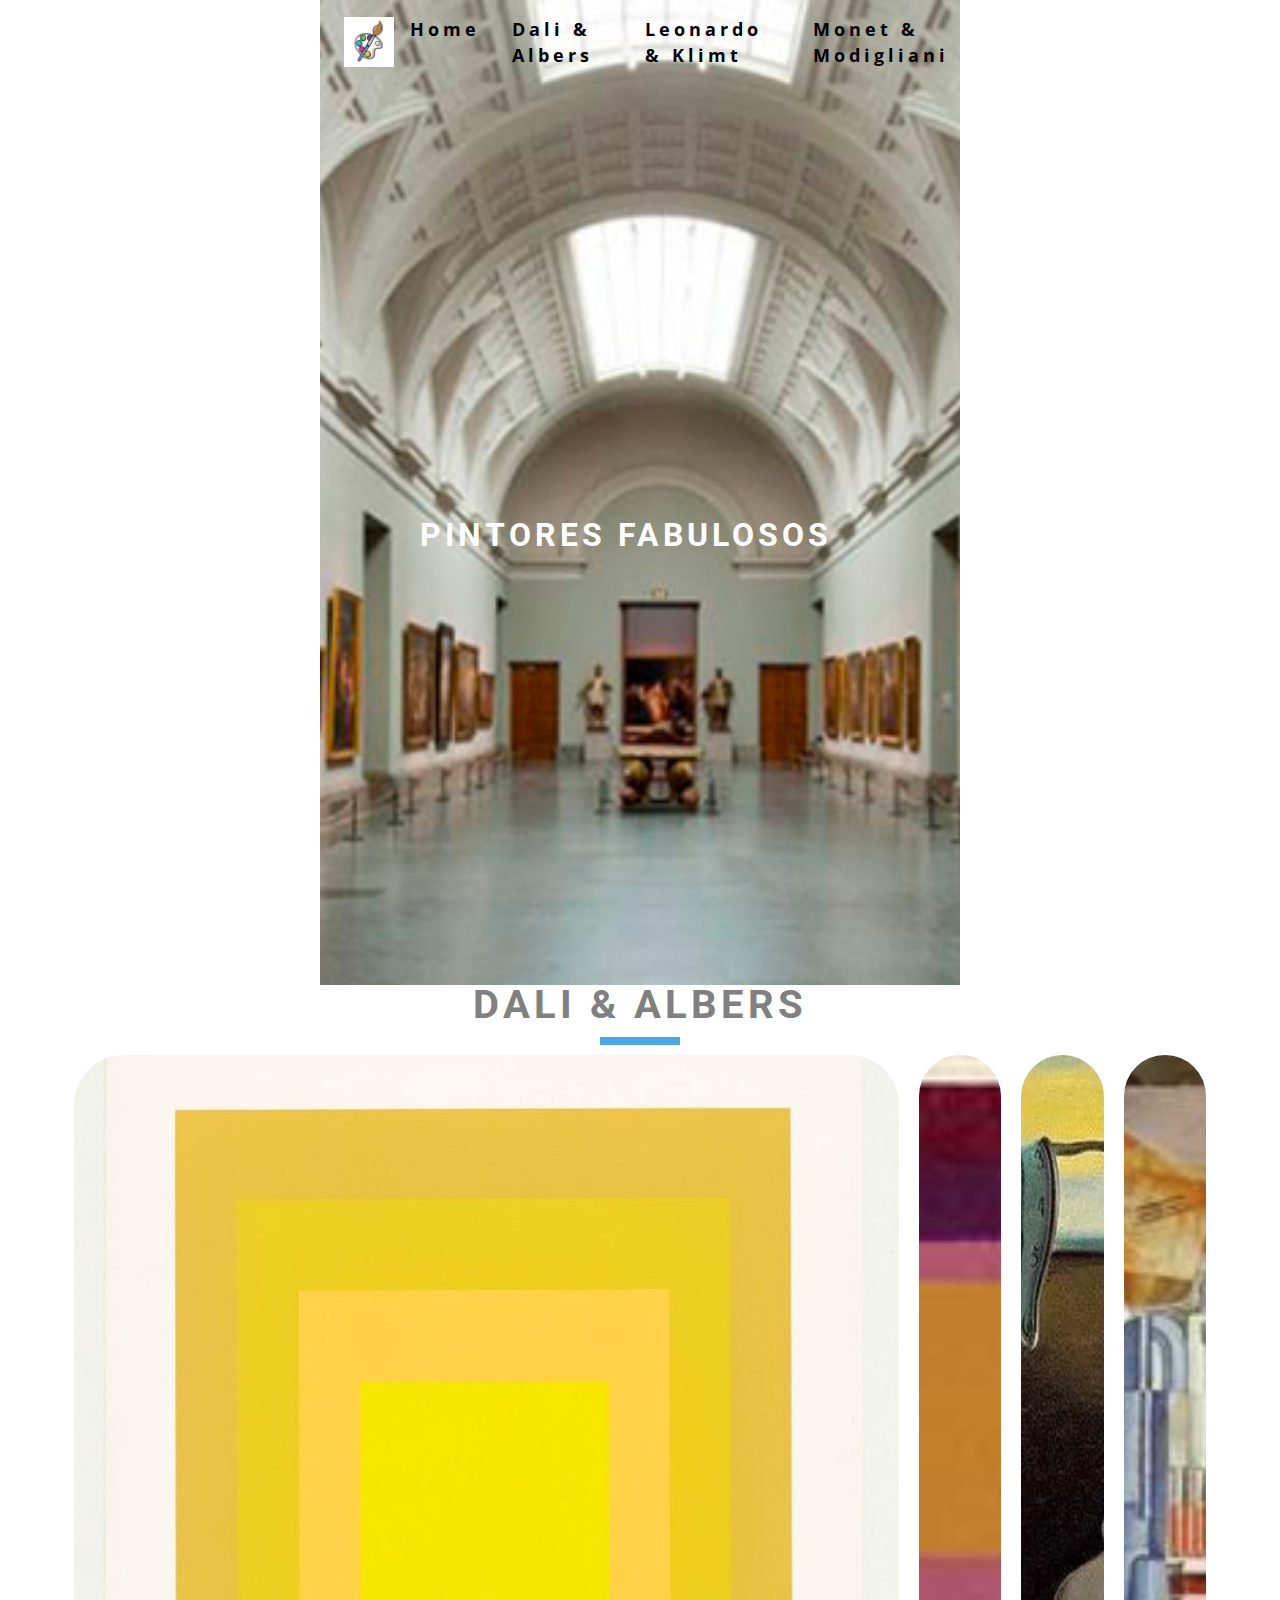
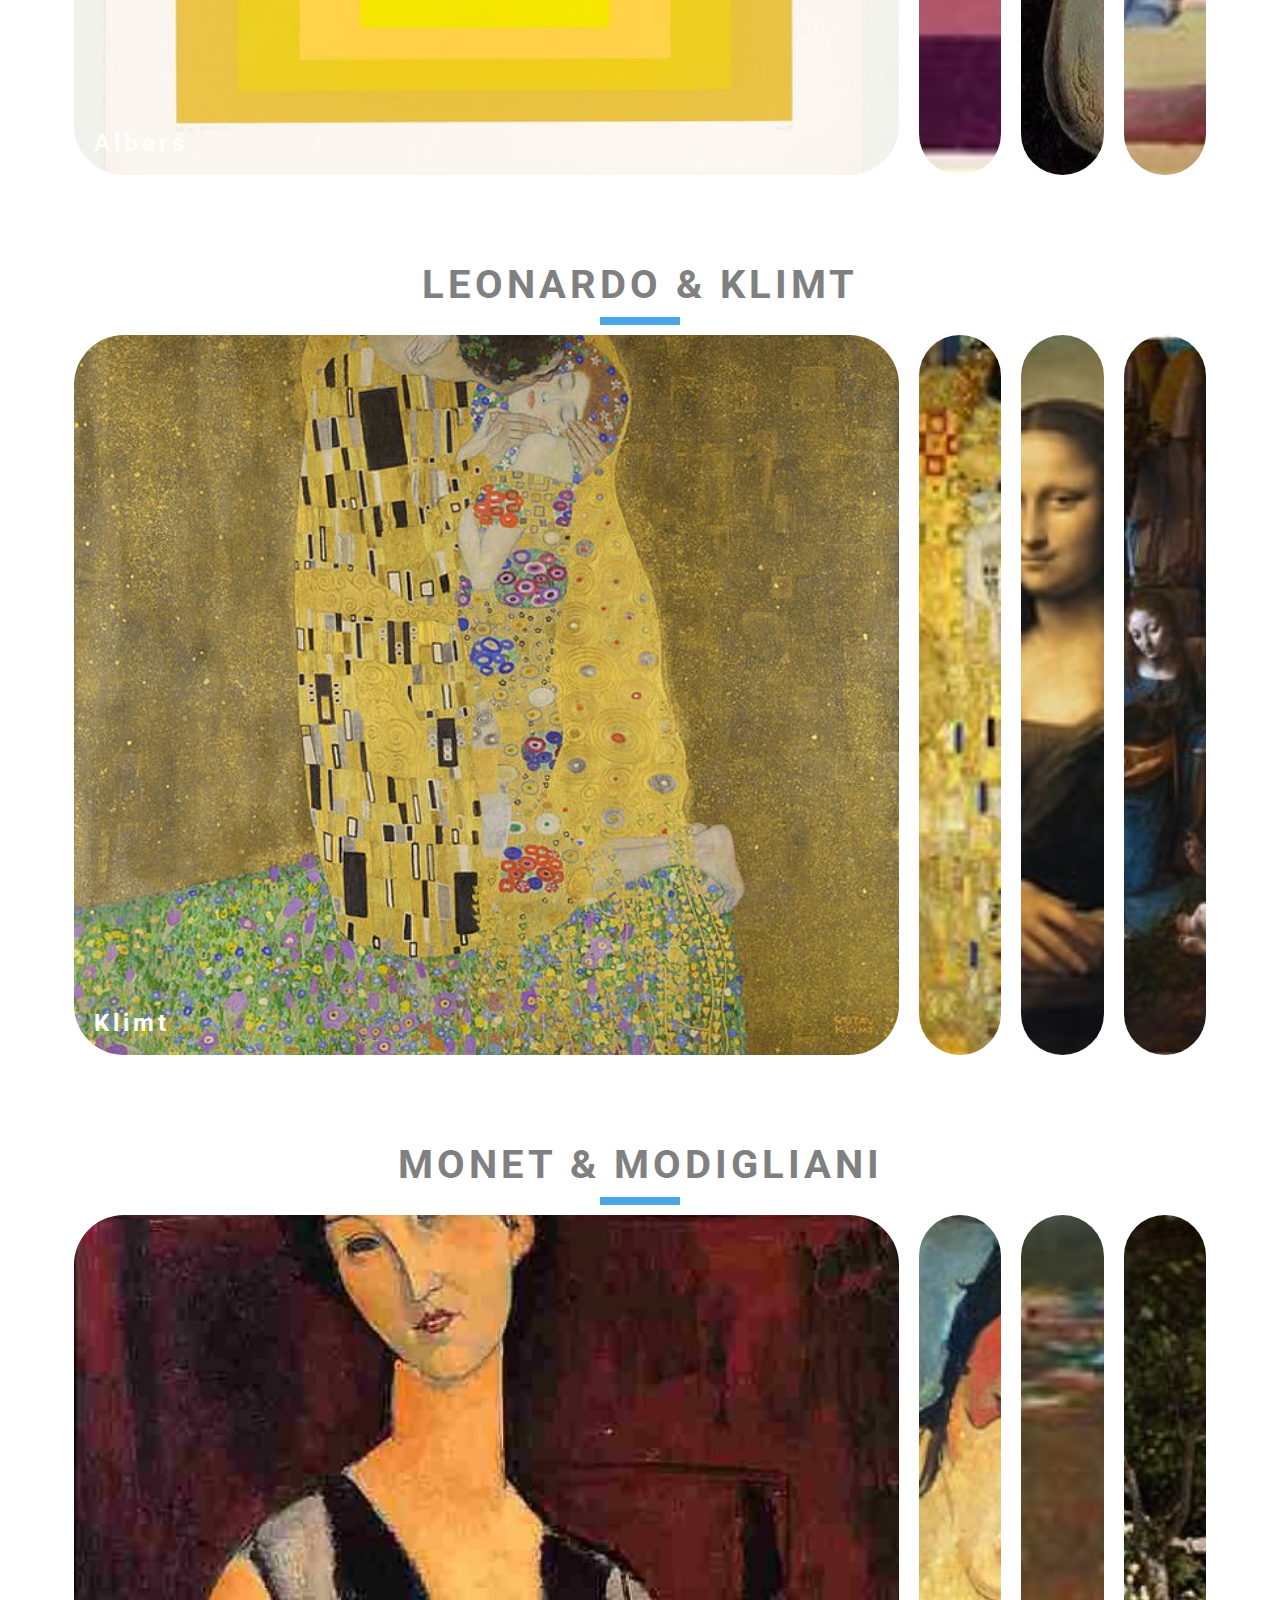
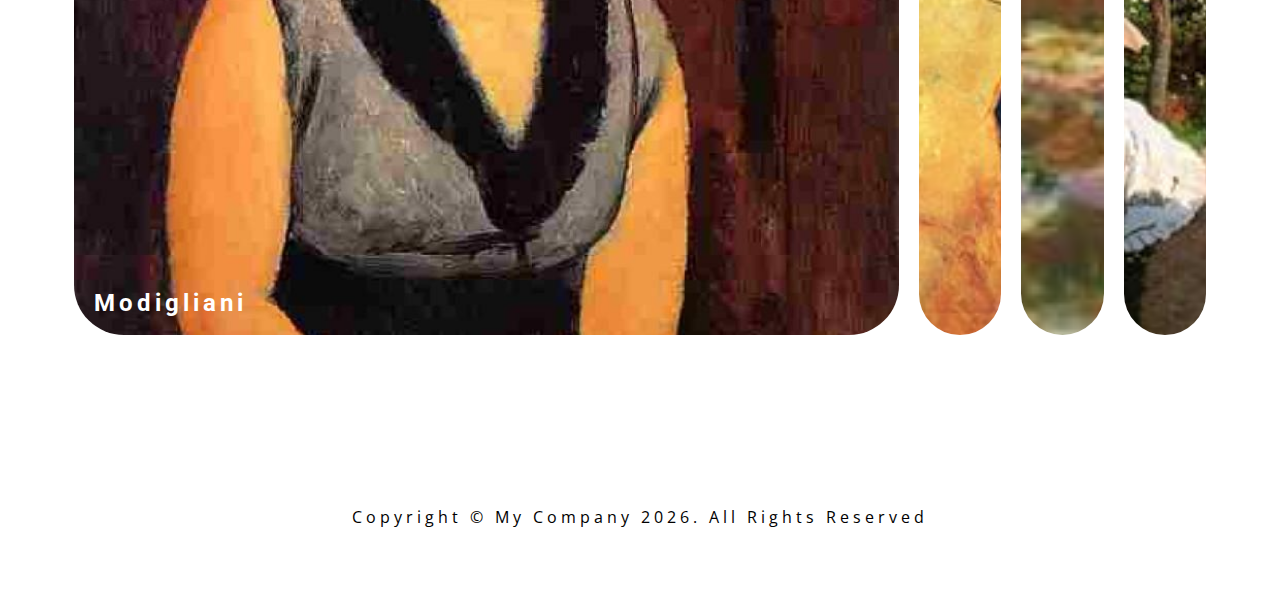
<file: index.html>
<!DOCTYPE html>
<html lang="en">
<head>
    <meta charset="UTF-8">
    <meta http-equiv="X-UA-Compatible" content="IE=edge">
    <meta name="viewport" content="width=device-width, initial-scale=1.0">
    <title>Scroll Project</title>

    <link
      rel="stylesheet"
      href="https://cdnjs.cloudflare.com/ajax/libs/font-awesome/5.14.0/css/all.min.css"
    />
    <!--link rel="stylesheet" href="style.css"-->
    <link rel="stylesheet" href="scroll.css">
    
</head>

<body>
  <main>
    <!--header-->
    <header id = "home">

    <!--navbar-->
        <nav id="nav">
            <div class="nav-center">

    <!--nav header-->        
                <div class="nav-header">
                    <img src="./logo.jpg" alt="logo" class="logo"/>
                    <button class="nav-toggle">
                        <i class="fas fa-bars"></i>
                    </button>
                </div>
    <!--links-->
                <div class="links-container">   <!--para por default ocultar los links-->
                    <ul class="links"> <!-- este para saber la height -->
                        <li>
                            <a href="#home" class="scroll-link">home</a>
                        </li>

                        <li>
                            <a href="#dali-albers" class="scroll-link">Dali & Albers</a>
                        </li>

                        <li>
                            <a href="#leonardo-klimt" class="scroll-link">Leonardo & Klimt</a>
                        </li>

                        <li>
                            <a href="#monet-modigliani" class="scroll-link">monet & modigliani</a>
                        </li>
                    </ul>
                </div>

            </div>
        </nav>

    <!-- banner -->
        <div class="banner">
            <div class="container">
                <h1>pintores fabulosos</h1>
            </div>
        </div>
    </header>

    <!-- about -->
    <section id="dali-albers" class="section">                
            <div>
              <div class="title">
                <h2>Dali & Albers</h2>
                <div class="underline"></div>
              </div>
            </div>
          
            <div class="container">
              <div class="panel active" style="background-image: url(./img/albers1.jpg)">
                <h3>Albers</h3>
              </div>
              <div class="panel" style="background-image: url(./img/albers2.jpg)">
                <h3>Albers</h3>
              </div>
              <div class="panel" style="background-image: url(./img/dali1.jpg)">
                <h3>Dali</h3>
              </div>
              <div class="panel" style="background-image: url(./img/dali2.jpg)">
                <h3>Dali</h3>
              </div>
              <!--div class="panel" style="background-image: url('https://images.unsplash.com/photo-1549880338-65ddcdfd017b?ixlib=rb-1.2.1&ixid=eyJhcHBfaWQiOjEyMDd9&auto=format&fit=crop&w=1350&q=80')">
                <h3>Mountains - Clouds</h3>
              </div-->       
            </div>
               
    </section>

    <!-- about -->
    <section id="leonardo-klimt" class="section">                
        <div>
          <div class="title">
            <h2>Leonardo & Klimt</h2>
            <div class="underline"></div>
          </div>
        </div>
      
        <div class="container">
          <div class="panel active" style="background-image: url(./img/klimt1.jpg)">
            <h3>Klimt</h3>
          </div>
          <div class="panel" style="background-image: url(./img/klimt2.jpg)">
            <h3>Klimt</h3>
          </div>
          <div class="panel" style="background-image: url(./img/leonardo1.jpg)">
            <h3>Leonardo</h3>
          </div>
          <div class="panel" style="background-image: url(./img/leonardo2.jpg)">
            <h3>Leonardo</h3>
          </div>
          <!--div class="panel" style="background-image: url('https://images.unsplash.com/photo-1549880338-65ddcdfd017b?ixlib=rb-1.2.1&ixid=eyJhcHBfaWQiOjEyMDd9&auto=format&fit=crop&w=1350&q=80')">
            <h3>Mountains - Clouds</h3>
          </div-->       
        </div>
           
</section>

    <!-- about -->
    <section id="monet-modigliani" class="section">                
        <div>
          <div class="title">
            <h2>Monet & Modigliani</h2>
            <div class="underline"></div>
          </div>
        </div>
      
        <div class="container">
          <div class="panel active" style="background-image: url(./img/modigliani1.jpg)">
            <h3>Modigliani</h3>
          </div>
          <div class="panel" style="background-image: url(./img/modigliani2.jpg)">
            <h3>Modigliani</h3>
          </div>
          <div class="panel" style="background-image: url(./img/monet1.jpg)">
            <h3>Monet</h3>
          </div>
          <div class="panel" style="background-image: url(./img/monet2.jpg)">
            <h3>Monet</h3>
          </div>
          <!--div class="panel" style="background-image: url('https://images.unsplash.com/photo-1549880338-65ddcdfd017b?ixlib=rb-1.2.1&ixid=eyJhcHBfaWQiOjEyMDd9&auto=format&fit=crop&w=1350&q=80')">
            <h3>Mountains - Clouds</h3>
          </div-->       
        </div>
           
</section>



    <!--footer-->
    <footer class="section">
        <p>
            copyright &copy; my company <span id="date"></span>. All rights reserved           
        </p>
    </footer>

    <!-- back to the top button -->
    <a href="#home" class="scroll-link top-link">
        <i class="fas fa-arrow-up"></i>
    </a>

  </main>
    <!--javascript-->
    <script src="scroll.js"></script>
</body>
</html>
</file>
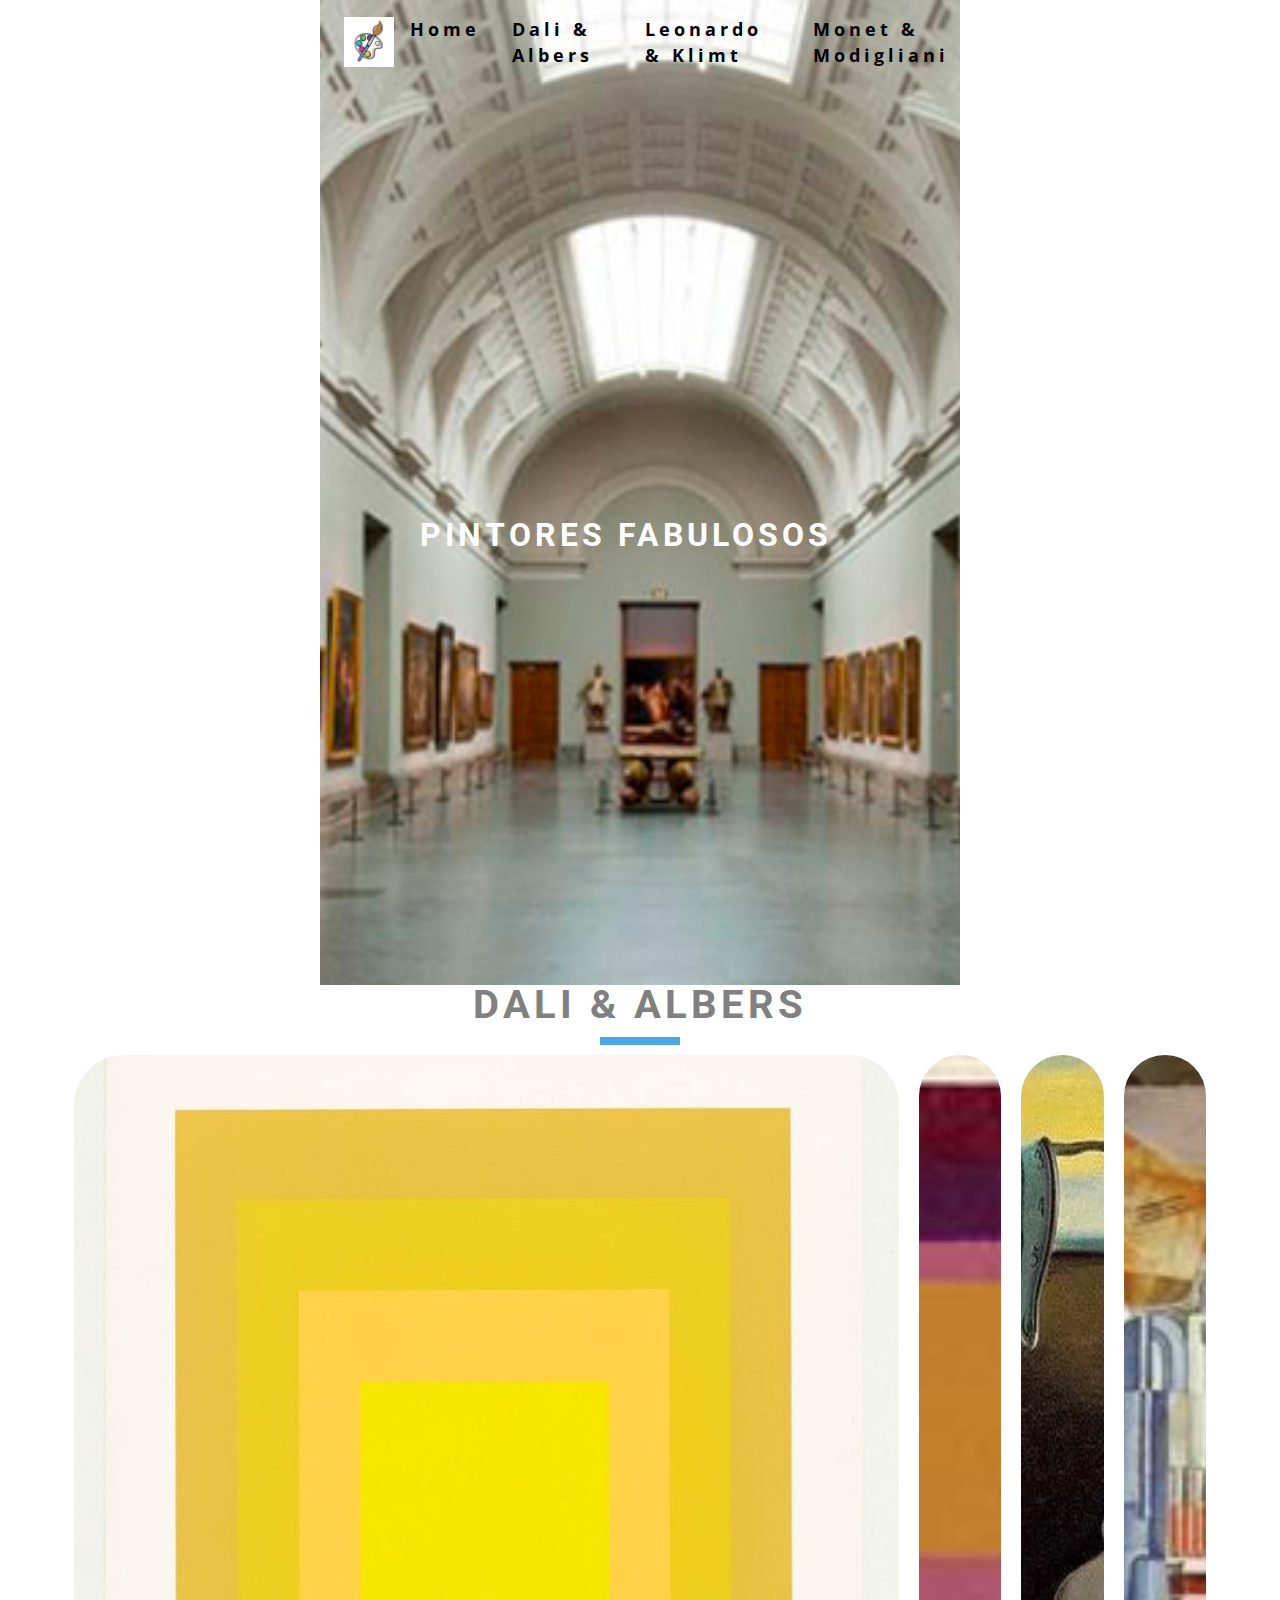
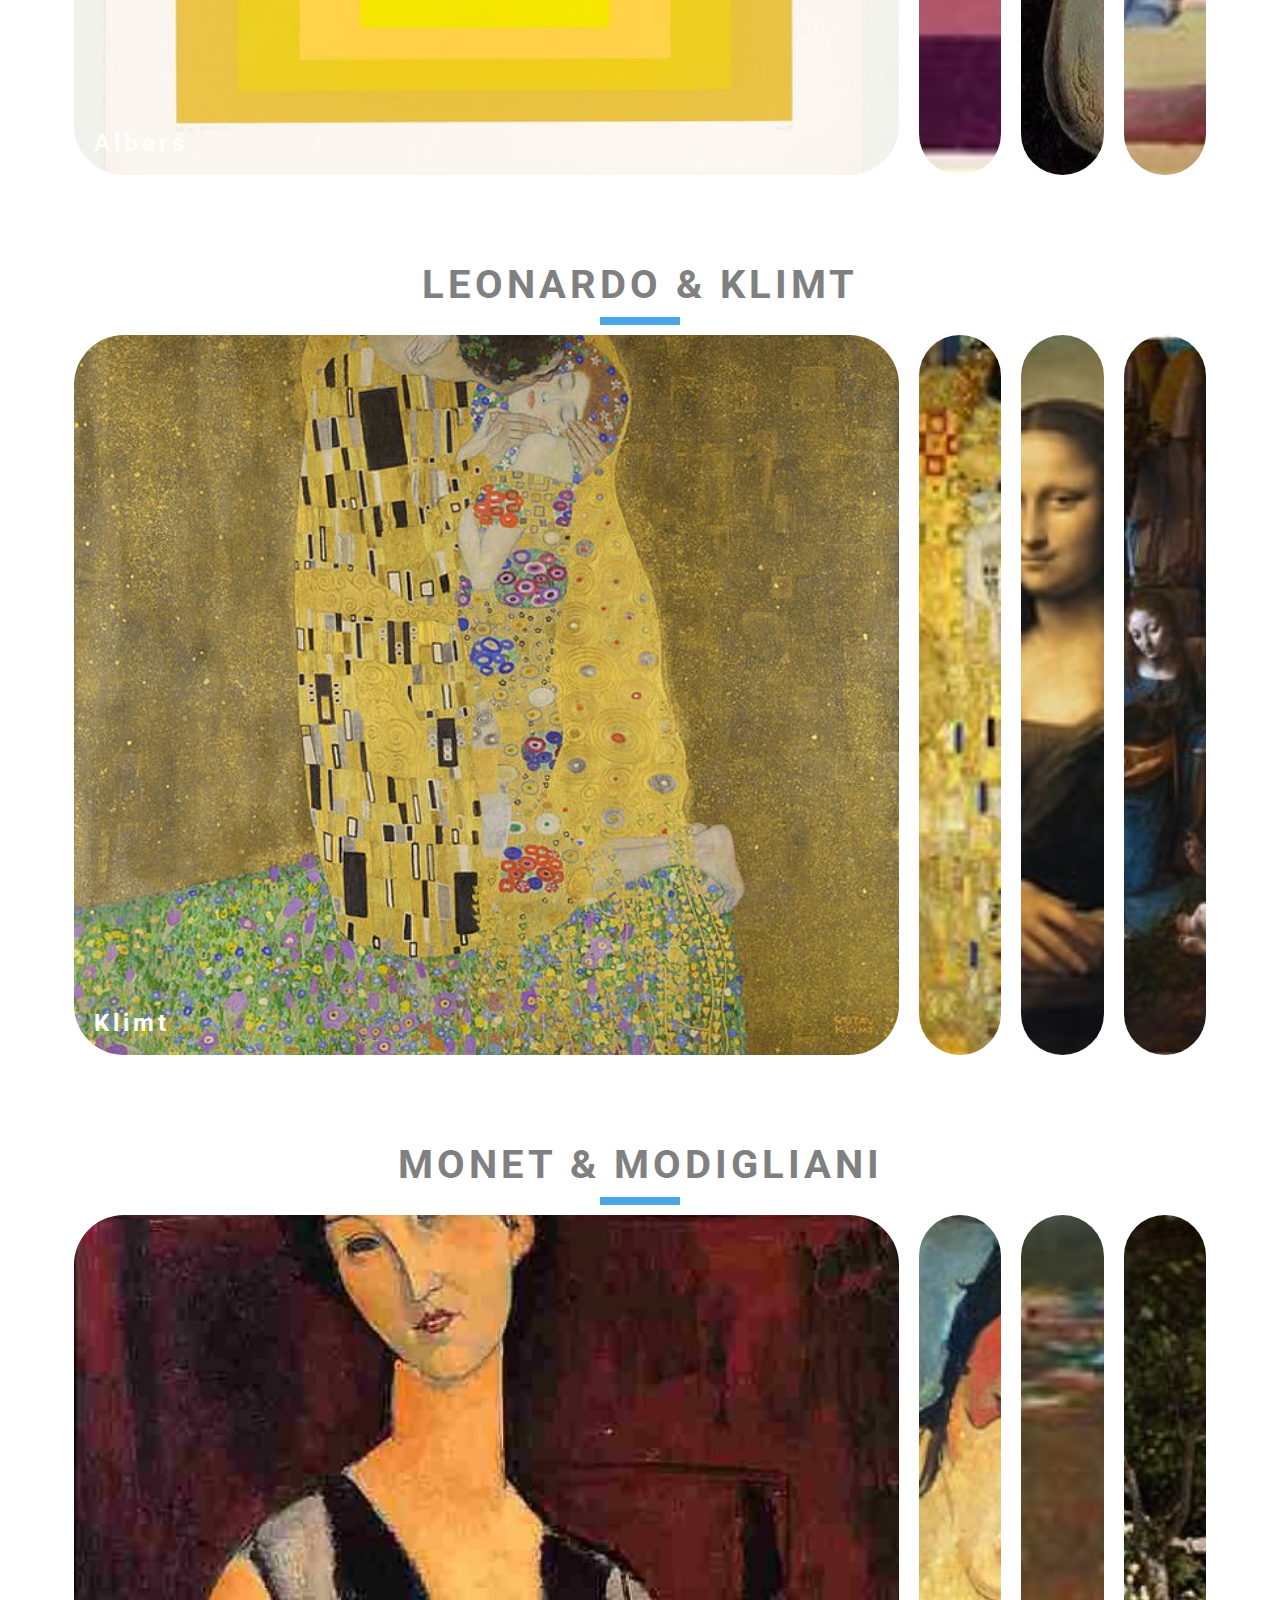
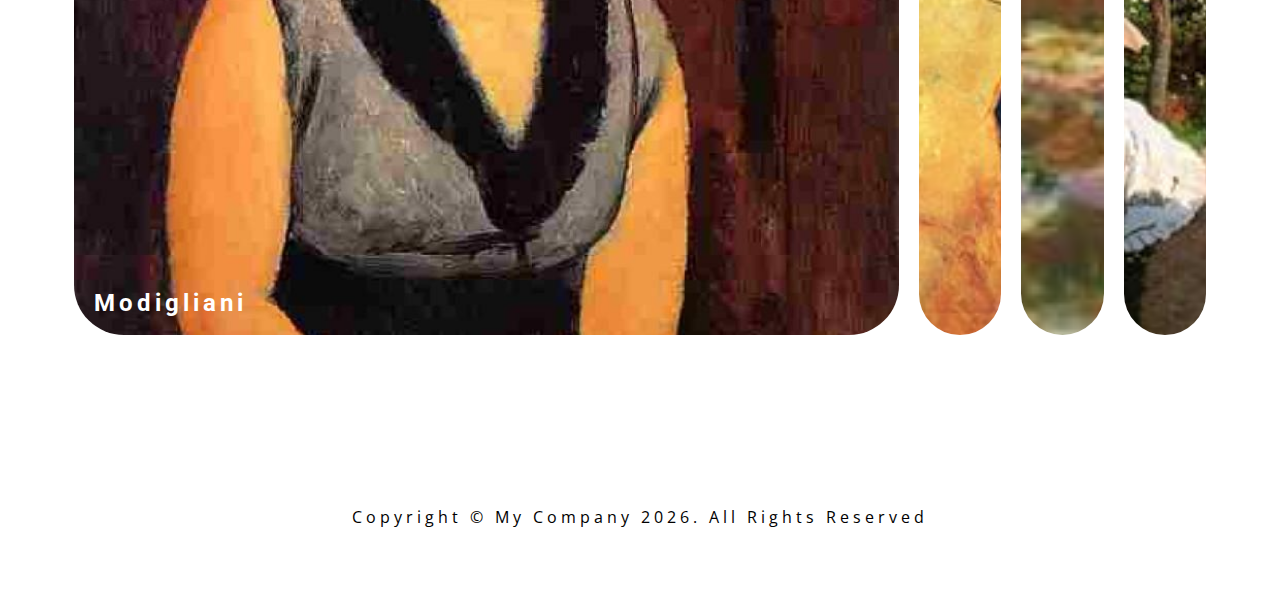
<file: scroll.html>
<!DOCTYPE html>
<html lang="en">
<head>
    <meta charset="UTF-8">
    <meta http-equiv="X-UA-Compatible" content="IE=edge">
    <meta name="viewport" content="width=device-width, initial-scale=1.0">
    <title>Scroll Project</title>

    <link
      rel="stylesheet"
      href="https://cdnjs.cloudflare.com/ajax/libs/font-awesome/5.14.0/css/all.min.css"
    />
    <!--link rel="stylesheet" href="style.css"-->
    <link rel="stylesheet" href="scroll.css">
    
</head>

<body>
  <main>
    <!--header-->
    <header id = "home">

    <!--navbar-->
        <nav id="nav">
            <div class="nav-center">

    <!--nav header-->        
                <div class="nav-header">
                    <img src="./logo.jpg" alt="logo" class="logo"/>
                    <button class="nav-toggle">
                        <i class="fas fa-bars"></i>
                    </button>
                </div>
    <!--links-->
                <div class="links-container">   <!--para por default ocultar los links-->
                    <ul class="links"> <!-- este para saber la height -->
                        <li>
                            <a href="#home" class="scroll-link">home</a>
                        </li>

                        <li>
                            <a href="#dali-albers" class="scroll-link">Dali & Albers</a>
                        </li>

                        <li>
                            <a href="#leonardo-klimt" class="scroll-link">Leonardo & Klimt</a>
                        </li>

                        <li>
                            <a href="#monet-modigliani" class="scroll-link">monet & modigliani</a>
                        </li>
                    </ul>
                </div>

            </div>
        </nav>

    <!-- banner -->
        <div class="banner">
            <div class="container">
                <h1>pintores fabulosos</h1>
            </div>
        </div>
    </header>

    <!-- about -->
    <section id="dali-albers" class="section">                
            <div>
              <div class="title">
                <h2>Dali & Albers</h2>
                <div class="underline"></div>
              </div>
            </div>
          
            <div class="container">
              <div class="panel active" style="background-image: url(./img/albers1.jpg)">
                <h3>Albers</h3>
              </div>
              <div class="panel" style="background-image: url(./img/albers2.jpg)">
                <h3>Albers</h3>
              </div>
              <div class="panel" style="background-image: url(./img/dali1.jpg)">
                <h3>Dali</h3>
              </div>
              <div class="panel" style="background-image: url(./img/dali2.jpg)">
                <h3>Dali</h3>
              </div>
              <!--div class="panel" style="background-image: url('https://images.unsplash.com/photo-1549880338-65ddcdfd017b?ixlib=rb-1.2.1&ixid=eyJhcHBfaWQiOjEyMDd9&auto=format&fit=crop&w=1350&q=80')">
                <h3>Mountains - Clouds</h3>
              </div-->       
            </div>
               
    </section>

    <!-- about -->
    <section id="leonardo-klimt" class="section">                
        <div>
          <div class="title">
            <h2>Leonardo & Klimt</h2>
            <div class="underline"></div>
          </div>
        </div>
      
        <div class="container">
          <div class="panel active" style="background-image: url(./img/klimt1.jpg)">
            <h3>Klimt</h3>
          </div>
          <div class="panel" style="background-image: url(./img/klimt2.jpg)">
            <h3>Klimt</h3>
          </div>
          <div class="panel" style="background-image: url(./img/leonardo1.jpg)">
            <h3>Leonardo</h3>
          </div>
          <div class="panel" style="background-image: url(./img/leonardo2.jpg)">
            <h3>Leonardo</h3>
          </div>
          <!--div class="panel" style="background-image: url('https://images.unsplash.com/photo-1549880338-65ddcdfd017b?ixlib=rb-1.2.1&ixid=eyJhcHBfaWQiOjEyMDd9&auto=format&fit=crop&w=1350&q=80')">
            <h3>Mountains - Clouds</h3>
          </div-->       
        </div>
           
</section>

    <!-- about -->
    <section id="monet-modigliani" class="section">                
        <div>
          <div class="title">
            <h2>Monet & Modigliani</h2>
            <div class="underline"></div>
          </div>
        </div>
      
        <div class="container">
          <div class="panel active" style="background-image: url(./img/modigliani1.jpg)">
            <h3>Modigliani</h3>
          </div>
          <div class="panel" style="background-image: url(./img/modigliani2.jpg)">
            <h3>Modigliani</h3>
          </div>
          <div class="panel" style="background-image: url(./img/monet1.jpg)">
            <h3>Monet</h3>
          </div>
          <div class="panel" style="background-image: url(./img/monet2.jpg)">
            <h3>Monet</h3>
          </div>
          <!--div class="panel" style="background-image: url('https://images.unsplash.com/photo-1549880338-65ddcdfd017b?ixlib=rb-1.2.1&ixid=eyJhcHBfaWQiOjEyMDd9&auto=format&fit=crop&w=1350&q=80')">
            <h3>Mountains - Clouds</h3>
          </div-->       
        </div>
           
</section>



    <!--footer-->
    <footer class="section">
        <p>
            copyright &copy; my company <span id="date"></span>. All rights reserved           
        </p>
    </footer>

    <!-- back to the top button -->
    <a href="#home" class="scroll-link top-link">
        <i class="fas fa-arrow-up"></i>
    </a>

  </main>
    <!--javascript-->
    <script src="scroll.js"></script>
</body>
</html>
</file>
<file: scroll.css>
/*
=============== 
Fonts
===============
*/
@import url("https://fonts.googleapis.com/css?family=Open+Sans|Roboto:400,700&display=swap");

/*
=============== 
Variables
===============
*/

:root {
  /* dark shades of primary color*/
  --clr-primary-1: hsl(205, 86%, 17%);
  --clr-primary-2: hsl(205, 77%, 27%);
  --clr-primary-3: hsl(205, 72%, 37%);
  --clr-primary-4: hsl(205, 63%, 48%);
  /* primary/main color */
  --clr-primary-5: #49a6e9;
  /* lighter shades of primary color */
  --clr-primary-6: hsl(205, 89%, 70%);
  --clr-primary-7: hsl(205, 90%, 76%);
  --clr-primary-8: hsl(205, 86%, 81%);
  --clr-primary-9: hsl(205, 90%, 88%);
  --clr-primary-10: hsl(205, 100%, 96%);
  /* darkest grey - used for headings */
  --clr-grey-1: hsl(209, 61%, 16%);
  --clr-grey-2: hsl(211, 39%, 23%);
  --clr-grey-3: hsl(209, 34%, 30%);
  --clr-grey-4: hsl(209, 28%, 39%);
  /* grey used for paragraphs */
  --clr-grey-5: hsl(210, 22%, 49%);
  --clr-grey-6: hsl(209, 23%, 60%);
  --clr-grey-7: hsl(211, 27%, 70%);
  --clr-grey-8: hsl(210, 31%, 80%);
  --clr-grey-9: hsl(212, 33%, 89%);
  --clr-grey-10: hsl(210, 36%, 96%);
  --clr-white: #fff;
  --clr-red-dark: hsl(360, 67%, 44%);
  --clr-red-light: hsl(360, 71%, 66%);
  --clr-green-dark: hsl(125, 67%, 44%);
  --clr-green-light: hsl(125, 71%, 66%);
  --clr-secondary: hsla(182, 63%, 54%);
  --clr-black: #222;
  --ff-primary: "Roboto", sans-serif;
  --ff-secondary: "Open Sans", sans-serif;
  --transition: all 0.3s linear;
  --spacing: 0.25rem;
  --radius: 0.5rem;
  --light-shadow: 0 5px 15px rgba(0, 0, 0, 0.1);
  --dark-shadow: 0 5px 15px rgba(0, 0, 0, 0.2);
  --max-width: 1170px;
  --fixed-width: 620px;
}
/*
=============== 
Global Styles
===============
*/
html {
  scroll-behavior: smooth;
}
*,
::after,
::before {
  margin: 0;
  padding: 0;
  box-sizing: border-box;
}
body {
  font-family:  "Open Sans", sans-serif;
  background: white;
  color: grey;
  line-height: 1.5;
  font-size: 0.875rem;
}
ul {
  list-style-type: none;
}
a {
  text-decoration: none;
}
img:not(.logo) {
  width: 100%;
}
img {
  display: block;
}

h1,
h2,
h3,
h4 {
  letter-spacing: 0.25rem;
  text-transform: capitalize;
  line-height: 1.25;
  margin-bottom: 0.75rem;
  font-family:  "Roboto", sans-serif;
}
h1 {
  font-size: 3rem;
}
h2 {
  font-size: 2rem;
}
h3 {
  font-size: 1.25rem;
}
h4 {
  font-size: 0.875rem;
}
p {
  margin-bottom: 1.25rem;
  color: grey;
}
@media screen and (min-width: 800px) {
  h1 {
    font-size: 4rem;
  }
  h2 {
    font-size: 2.5rem;
  }
  h3 {
    font-size: 1.75rem;
  }
  h4 {
    font-size: 1rem;
  }
  body {
    font-size: 1rem;
  }
  h1,
  h2,
  h3,
  h4 {
    line-height: 1;
  }
}
/*  global classes */

.btn {
  text-transform: uppercase;
  background: transparent;
  color: black;
  padding: 0.375rem 0.75rem;
  letter-spacing: 0.25rem;
  display: inline-block;
  transition:  all 0.3s linear;
  font-size: 0.875rem;
  border: 2px solid black;
  cursor: pointer;
  box-shadow: 0 1px 3px rgba(0, 0, 0, 0.2);
  border-radius: 0.5rem;
}
.btn:hover {
  color: white;
  background: black;
}
.btn-white {
  color: white;
  border-color: white;
  border-radius: 0;
  padding: 0.5rem 1rem;
}
.btn:hover {
  background: white;
  color: lightskyblue;
}
/* section */
.section {
  padding-bottom: 5rem;
}

.section-center {
  width: 90vw;
  margin: 0 auto;
  max-width: 1170px;
}
@media screen and (min-width: 992px) {
  .section-center {
    width: 95vw;
  }
}
main {
  min-height: 100vh;
  display: grid;
  place-items: center;
}
/*
=============== 
Scroll
===============
*/
/* navbar */
nav {
  background: white;
  padding: 1rem 1.5rem;
}
/* fixed nav */
.fixed-nav {
  position: fixed;
  top: 0;
  left: 0;
  width: 100%;
  background: white;
  /*box-shadow: var(--light-shadow);*/
  z-index: 1000;
}
.fixed-nav .links a {
  color: grey;
}
.fixed-nav .links a:hover {
  color: lightskyblue;
}
/* .fixed-nav .links-container { /*para que no tape lo que pudiera estar en el html, ver en 4.00.00 
  height: auto !important;
} */
.nav-header {
  display: flex;
  align-items: center;
  justify-content: space-between;
}
.nav-toggle {
  font-size: 1.5rem;
  color: grey;
  background: transparent;
  border-color: transparent;
  transition:  all 0.3s linear;
  cursor: pointer;
}
.nav-toggle:hover {
  color: lightskyblue;
}
.logo {
  height: 50px;
}
.links-container {
  height: 0;
  overflow: hidden;
  transition:  all 0.3s linear;
}
.show-links {
  height: 200px;
}
.links a {
  background: white;
  color: grey;
  font-size: 1.1rem;
  text-transform: capitalize;
  letter-spacing: 0.25rem;
  display: block;
  transition:  all 0.3s linear;
  font-weight: bold;
  padding: 0.75rem 0;
}
.links a:hover {
  color: grey;
}
@media screen and (min-width: 800px) {
  nav {
    background: transparent;
  }
  .nav-center {
    width: 50vw;
    max-width: 1170px;
    margin: 0 auto;
    display: flex;
    align-items: center;
    justify-content: space-between;
  }
  .nav-header {
    padding: 0;
  }
  .nav-toggle {
      display: none;
  }
  .links-container {
    height: auto !important;/*aclarar*/
  }
  .links {
    display: flex;
  }
  .links a {
    background: transparent;
    color: black;
    font-size: 1.1rem;
    text-transform: capitalize;
    letter-spacing: 0.25rem;
    display: block;
    transition:  all 0.3s linear;
    margin: 0 1rem;
    font-weight: bold;
    padding: 0;
  }
  .links a:hover {
    color: white;
  }
}
/* hero *
header {
  min-height: 100vh;
  background: linear-gradient(rgba(63, 208, 212, 0.5), rgba(0, 0, 0, 0.7)),
    url(./13-img.jpeg) center/cover no-repeat;
}*/
header {
  width: 50vw;
  min-height: auto;
  background-image: url("museo.jpg");
  background-repeat: no-repeat;
  background-size: cover;
  background-position: center;
  margin: auto;
  /*background: linear-gradient(rgba(63, 208, 212, 0.5), rgba(0, 0, 0, 0.7)),
    url(./13-img.jpeg) center/cover no-repeat;*/
}

.banner {
  min-height: 100vh;
  display: grid;
  place-items: center;
  text-align: center;
}
.container h1 {
  color: white;
  text-transform: uppercase;
  margin: auto;
}
.container p {
  color: white;
  max-width: 25rem;
  margin: 0 auto;
  margin-bottom: 1.25rem;
}
/*
@media screen and (min-width: 768px) {
  .container p {
    max-width: 40rem;
  }
}
*/
/* sections and title */
.title h2 {
  text-align: center;
  text-transform: uppercase;
}
.title span {
  color: lightskyblue;
}
#about,
#services,
#tours {
  height: 80vh;
}
#services {
  background: white;
}
footer {
  background: white;
  padding: 5rem 1rem;
}
footer p {
  color: black;
  text-align: center;
  text-transform: capitalize;
  letter-spacing: 0.25rem;
  margin-bottom: 0;
}

.top-link {
  font-size: 1.25rem;
  position: fixed;
  bottom: 3rem;
  right: 3rem;
  background: lightskyblue;
  width: 2rem;
  height: 2rem;
  display: grid;
  place-items: center;
  border-radius: 0.5rem;
  color: white;
  animation: bounce 2s ease-in-out infinite;
  visibility: hidden; /*ver js*/
  z-index: -100;
}

.show-link {
  visibility: visible;
  z-index: 100;
}

@keyframes bounce {
  0% {
    transform: scale(1);
  }
  50% {
    transform: scale(1.5);
  }
  100% {
    transform: scale(1);
  }
}

/* sliding */

.underline {
  height: 0.5rem;
  width: 5rem;
  background: hsl(205, 78%, 60%);
  margin-left: auto;
  margin-right: auto;
}
.container {
  display: flex;
  width: 50vw;
}

.panel {
  background-size: cover;
  background-position: center;
  background-repeat: no-repeat;
  height: 80vh;
  border-radius: 50px;
  color: #fff;
  cursor: pointer;
  flex: 0.5;
  margin: 10px;
  position: relative;
}

.panel h3 {
  font-size: 24px;
  position: absolute;
  bottom: 20px;
  left: 20px;
  margin: 0;
  opacity: 0;
}

.panel.active {
  flex: 5;
}

.panel.active h3 {
  opacity: 1;
  transition: opacity 0.3s ease-in 0.4s;
}

@media (max-width: 1500px) {
  .container {
    min-width: 90vw; 
  }
  .banner .container h1{
    margin-left: 100px;
  }

h1 {
  font-size: 2rem;
  margin: auto;
}
}

@media (max-width: 1200px) {
  .container {
    min-width: 80vw;
}
.banner .container h1{
  margin-left: 100px;
}
  h1 {
  font-size: 2rem;
}
}

@media (max-width: 1000px) {
  .banner .container h1{
    margin-left: 80px;
  }
    h1 {
    font-size: 2rem;
  }
}

@media (max-width: 800px) {
  .banner .container h1{
    margin-left: 30px;
  }
    h1 {
    font-size: 1.5rem;
  }
}

@media (max-width: 600px) {
  .container {
    min-width: 90vw;
}
.banner .container h1{
  margin-left: 10px;
}

h1 {
  font-size: 1rem;
}
  .panel:nth-of-type(4),
  .panel:nth-of-type(5) {
    display: none;
  }
  .underline {
	display: none;
  }
}
</file>
